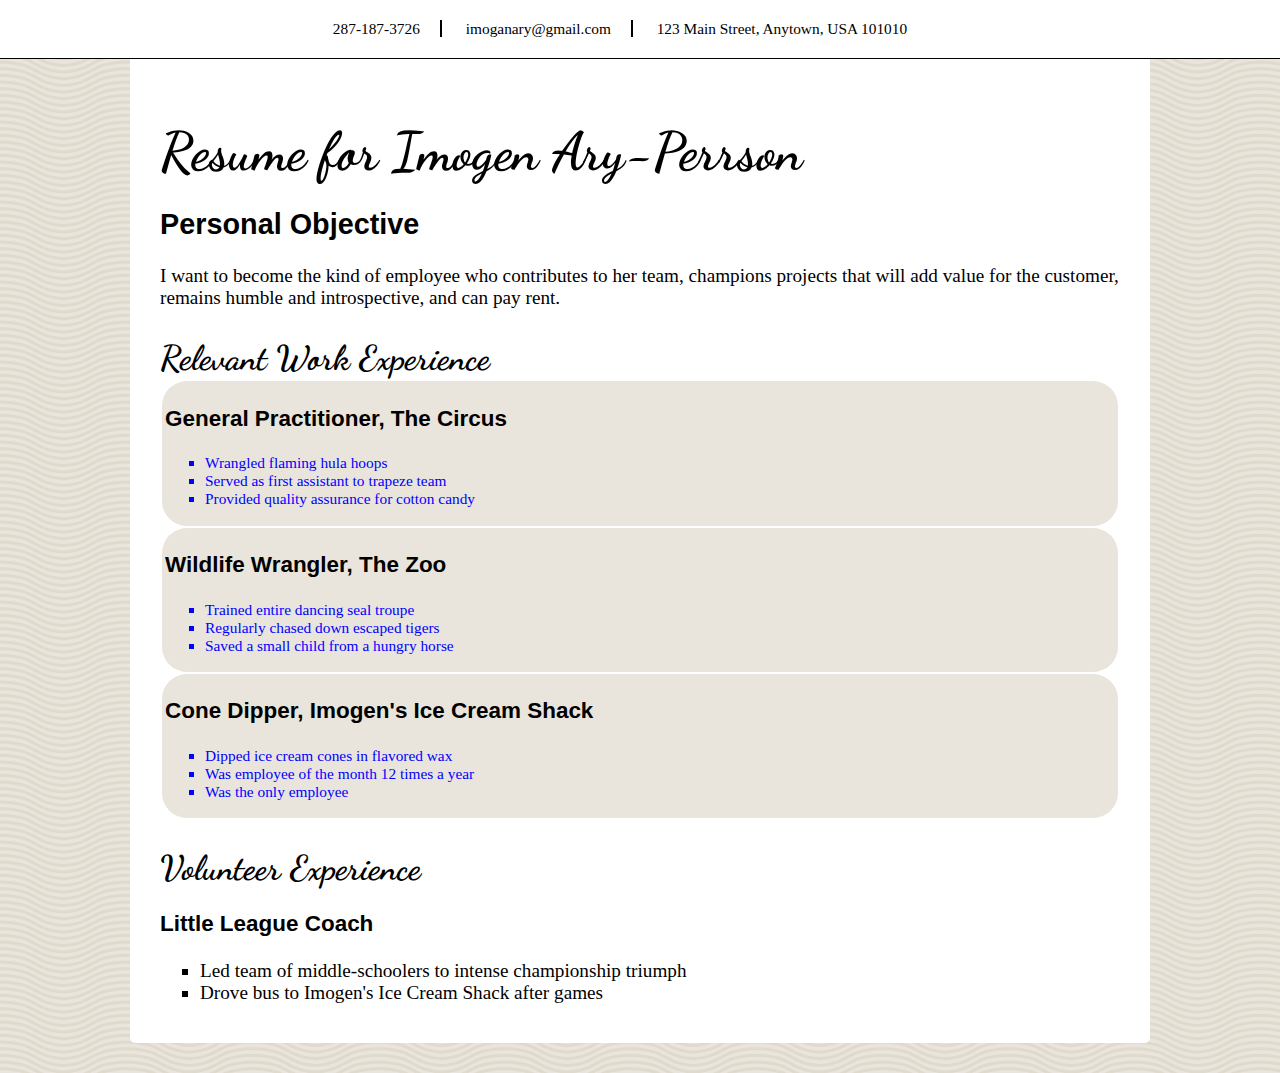
<file: css/css-demo/index.html>
<!DOCTYPE html>
<html>
<head>
  <title>Resume</title>
  <!-- We're using Google Fonts, which you can also do on your sites, but you don't need to know how for any assessments in this unit. -->
  <link href='https://fonts.googleapis.com/css?family=Dancing+Script' rel='stylesheet' type='text/css'>
  <link rel="stylesheet" href="styles/elegant-styles.css" type="text/css">
  <link rel="stylesheet" href="styles/fixed-contact.css" type="text/css">
  <link rel="stylesheet" href="styles/practice.css" type="text/css">

</head>
<body>
  <h1 id="resume-title">Resume for Imogen Ary-Perrson</h1>
  <section id="personal-objective">
    <h2>Personal Objective</h2>
    <p>I want to become the kind of employee who contributes to her team, champions projects that will add value for the customer, remains humble and introspective, and can pay rent.</p>
  </section>
  <section id="contact-info">
    <p>287-187-3726</p>
    <p>imoganary@gmail.com</p>
    <p>123 Main Street, Anytown, USA 101010</p>
  </section>

  <section id="work-experience">
    <h2 class="experience-category">Relevant Work Experience</h2>
    <section class="job">
      <h3>General Practitioner, The Circus</h3>
      <ul class='accomplishments'>
        <li>Wrangled flaming hula hoops</li>
        <li>Served as first assistant to trapeze team</li>
        <li class="featured">Provided quality assurance for cotton candy</li>
      </ul>
    </section>
    <section class="job">
      <h3>Wildlife Wrangler, The Zoo</h3>
      <ul class='accomplishments'>
        <li>Trained entire dancing seal troupe</li>
        <li>Regularly chased down escaped tigers</li>
        <li class="featured">Saved a small child from a hungry horse</li>
      </ul>
    </section>
    <section class="job">
      <h3>Cone Dipper, Imogen's Ice Cream Shack</h3>
      <ul class='accomplishments'>
        <li>Dipped ice cream cones in flavored wax</li>
        <li class="featured">Was employee of the month 12 times a year</li>
        <li>Was the only employee</li>
      </ul>
    </section>
  </section>

  <section id="volunteer-experience">
    <h2 class="experience-category">Volunteer Experience</h1>
    <section class="volunteer-gig">
      <h3>Little League Coach</h3>
      <ul>
        <li>Led team of middle-schoolers to intense championship triumph</li>
        <li>Drove bus to Imogen's Ice Cream Shack after games</li>
      </ul>
    </section>
  </section>
</body>
</html>
</file>
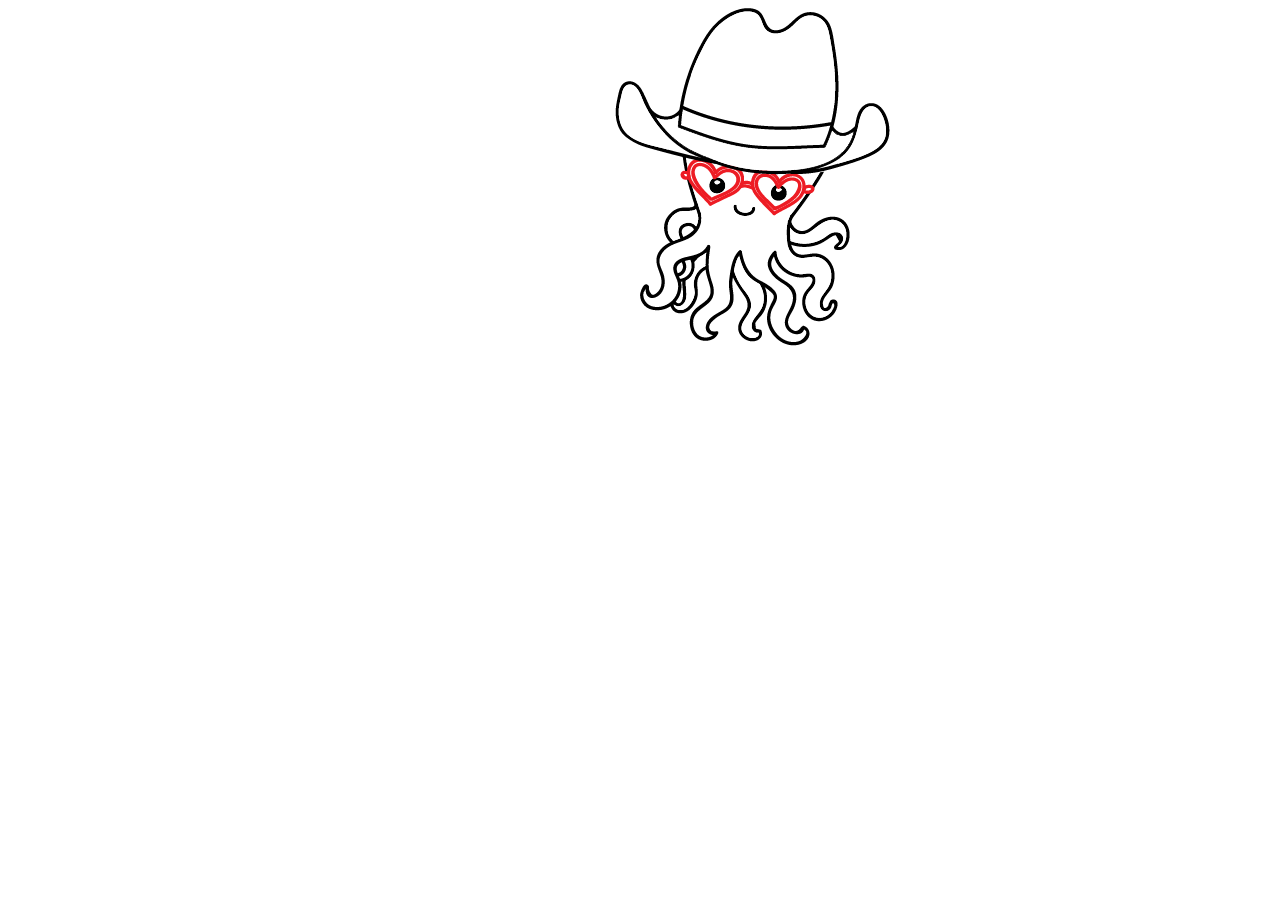
<file: css/positioning/index.html>
<!DOCTYPE html>
<html>
<head>
	<title></title>
	<link rel="stylesheet" type="text/css" href="style.css">
</head>
<body>
	<div id="octopus-wrapper">
		<img id="octopus" src="octopus.png">
		<img id="hat" src="hat.png">
		<img id="glasses" src="glasses.png">
	</div>
</body>
</html>
</file>
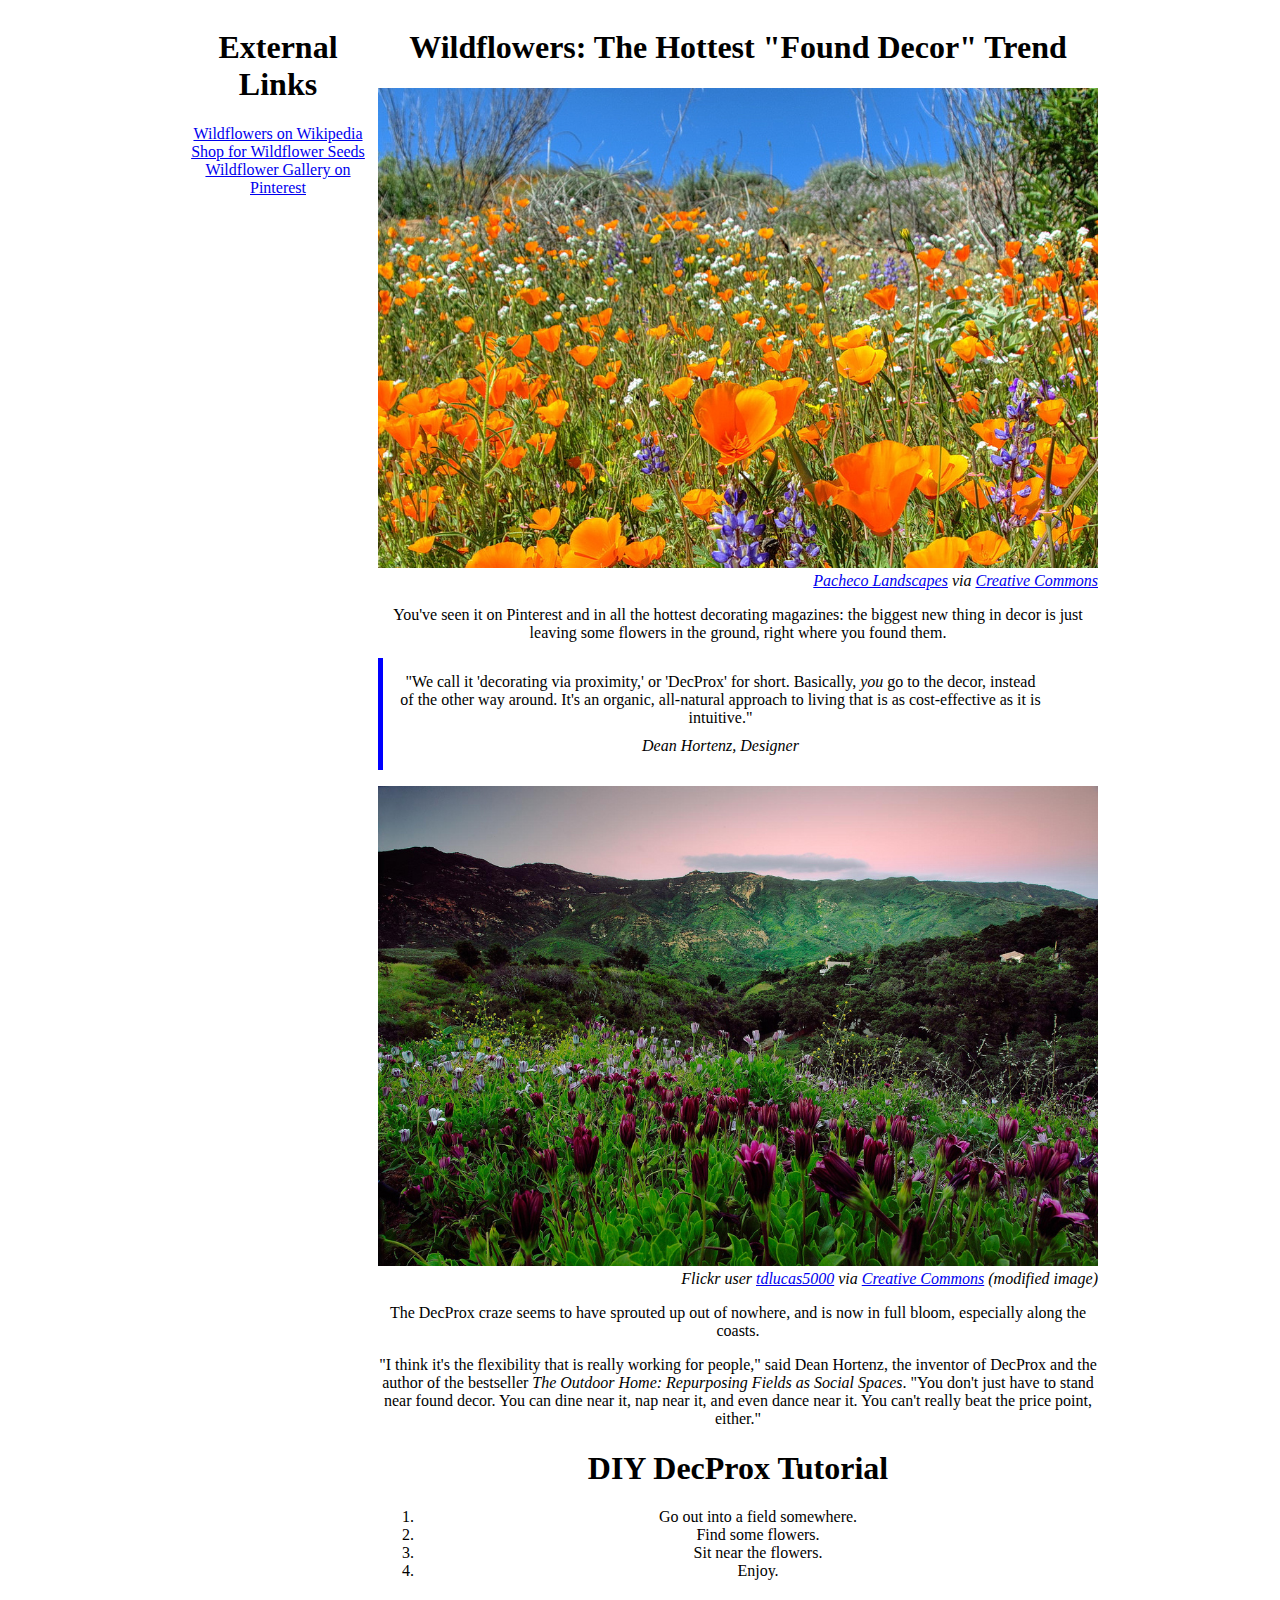
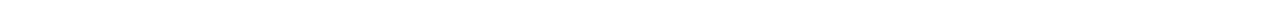
<file: css/responsive-design/index.html>
<!DOCTYPE html>
<html>
<head>
  <title>Wildflowers Article</title>
  <link rel="stylesheet" type="text/css" href="style.css">
</head>
<body>
  <section id="external-links">
    <h1>External Links</h1>
    <ul>
      <li><a href="https://en.wikipedia.org/wiki/Wildflower">Wildflowers on Wikipedia</a></li>
      <li><a href="http://www.americanmeadows.com/wildflower-seeds">Shop for Wildflower Seeds</a></li>
      <li><a href="https://www.pinterest.com/pscheen/wildflowers/">Wildflower Gallery on Pinterest</a></li>
    </ul>
  </section>

  <section id="external-links-small">
  	<h1>Links</h1>
    <ul>
    <li><a href="https://en.wikipedia.org/wiki/Wildflower">Wiki</a></li>
    <li><a href="http://www.americanmeadows.com/wildflower-seeds">Shop</a></li>
    <li><a href="https://www.pinterest.com/pscheen/wildflowers/">Pinterest</a></li>
  </ul>
  </section>

  <main>
    <h1>Wildflowers: The Hottest "Found Decor" Trend</h1>
    <figure>
      <img src="images/orange_flowers.jpg" alt="orange wildflowers">
      <figcaption><a href="https://www.flickr.com/photos/pachecophotography/5595444482/in/[base64]">Pacheco Landscapes</a> via <a href="https://creativecommons.org/licenses/by-nd/2.0/">Creative Commons</a></figcaption>
    </figure>
    <p>You've seen it on Pinterest and in all the hottest decorating magazines: the biggest new thing in decor is just leaving some flowers in the ground, right where you found them.</p>
    <blockquote>
      "We call it 'decorating via proximity,' or 'DecProx' for short. Basically, <em>you</em> go to the decor, instead of the other way around. It's an organic, all-natural approach to living that is as cost-effective as it is intuitive."
      <cite>Dean Hortenz, Designer</cite>
    </blockquote>
    <figure>
      <img src="images/purple_flowers.jpg" alt="purple flowers">
      <figcaption>Flickr user <a href="https://www.flickr.com/photos/tdlucas5000/16589511247/in/[base64]">tdlucas5000</a> via <a href="https://creativecommons.org/licenses/by/2.0/">Creative Commons</a> (modified image)</figcaption>
    </figure>
    <p>The DecProx craze seems to have sprouted up out of nowhere, and is now in full bloom, especially along the coasts.</p>
    <p>"I think it's the flexibility that is really working for people," said Dean Hortenz, the inventor of DecProx and the author of the bestseller <em>The Outdoor Home: Repurposing Fields as Social Spaces</em>. "You don't just have to stand near found decor. You can dine near it, nap near it, and even dance near it. You can't really beat the price point, either."</p>
    <h1>DIY DecProx Tutorial</h1>
    <ol>
      <li>Go out into a field somewhere.</li>
      <li>Find some flowers.</li>
      <li>Sit near the flowers.</li>
      <li>Enjoy.</li>
    </ol>
  </main>
</body>
</html>
</file>
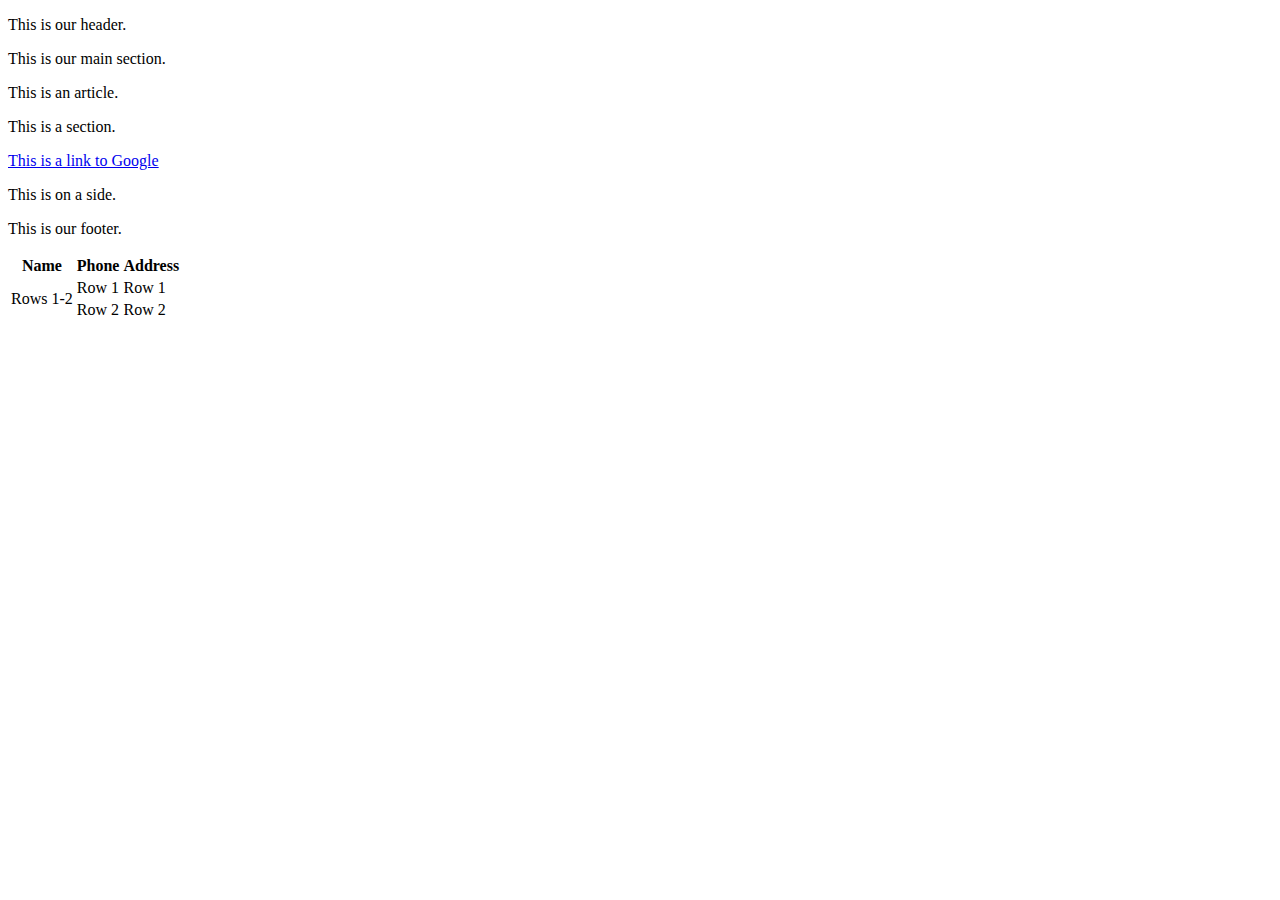
<file: html/gps/index.html>
<!DOCTYPE html>
<html>
<head>
    <link rel="stylesheet" type="text/css" href="">
    <title></title>
</head>
<body>
    <header>
        <p>This is our header.</p>
    </header>
    <main>
        <p>This is our main section.</p>
    </main>
    <article>
        <p>This is an article.</p>
    </article>
    <section>
        <p>This is a section.</p>
    </section>
    <nav>
        <a href="http://www.google.com">This is a link to Google</a>
    </nav>
    <aside>
        <p>This is on a side.</p>
    </aside>
    <footer>
        <p>This is our footer.</p>
    </footer>
    <table>
		<tr>
			<th>Name</th>
			<th>Phone</th>
			<th>Address</th>
		</tr>
		<tr>
			<td rowspan="2">Rows 1-2</td>
			<td>Row 1</td>
			<td>Row 1</td>
		</tr>
		<tr>
			<td>Row 2</td>
			<td>Row 2</td>
		</tr>    	
    </table>
</body>
</html>

<!-- Release 4:
The semantic tags provide meaning to the content.  Tags that can be defined by specific attributes, such as form and img, seem the most useful.  The browser will display elements in the order they are given in the html file, unless there is some instruction ie via CSS for positionings.
I learned how customizable Sublime is, and that google can help when using Sublime just as much as with anything else.  Working with sublime snippets was the most difficult part of the assignment, because I hadn't done anything like that before.  But now that it isn't unfamiliar, I can practice (and google) it to have better understanding. -->
</file>
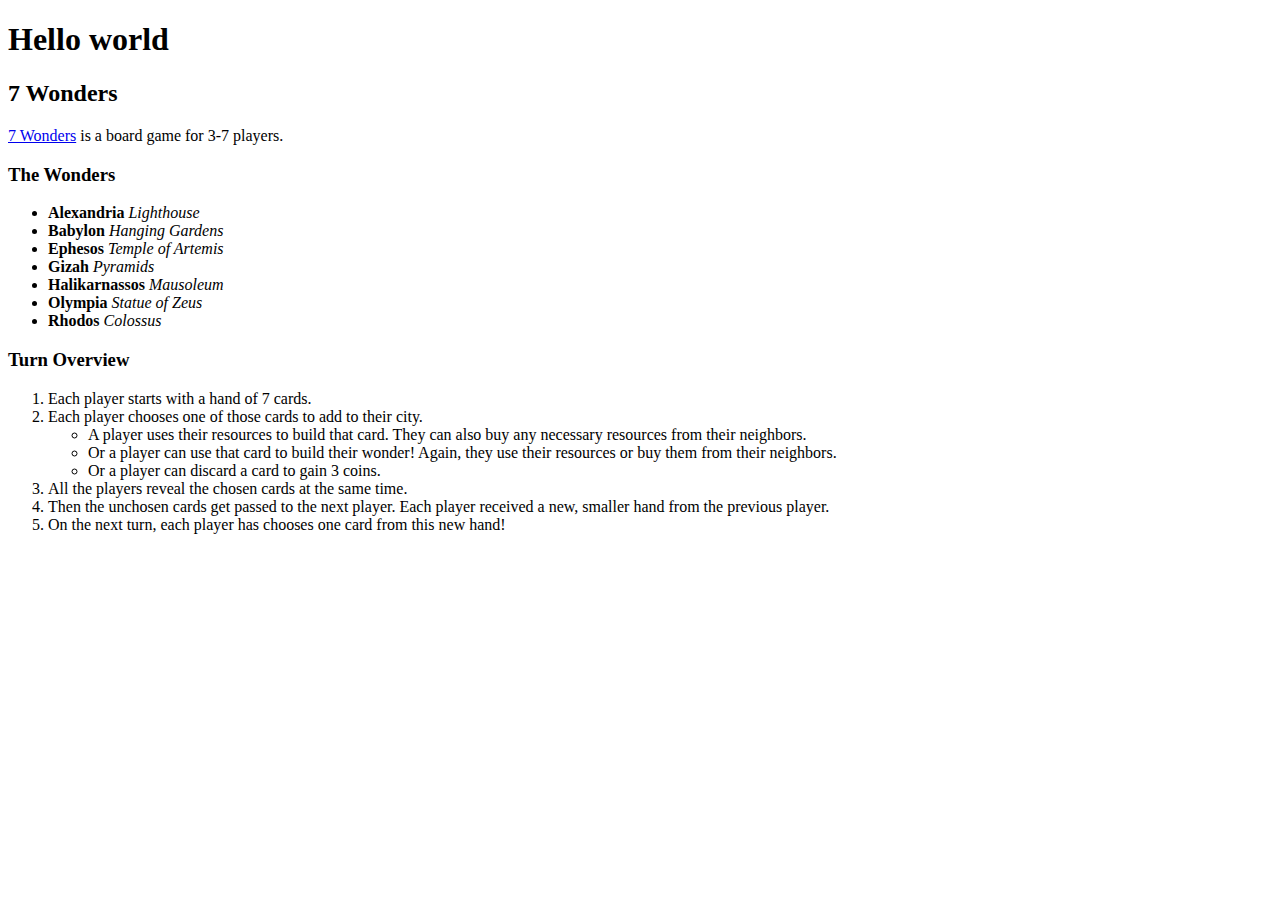
<file: html/web_basics/index.html>
<!DOCTYPE html>
<html>
<head>
	<title>Danny's page</title>
</head>
<body>
	<h1>Hello world</h1>
	<h2>7 Wonders</h2>
	<p><a href = "http://www.amazon.com/Asmodee-SEV-EN01ASM-7-Wonders/dp/B0043KJW5M">7 Wonders</a> is a board game for 3-7 players.</p>
	<h3>The Wonders</h3>
	<ul>
		<li><strong>Alexandria</strong> <em>Lighthouse</em></li>
		<li><strong>Babylon</strong> <em>Hanging Gardens</em></li>
		<li><strong>Ephesos</strong> <em>Temple of Artemis</em></li>
		<li><strong>Gizah</strong> <em>Pyramids</em></li>
		<li><strong>Halikarnassos</strong> <em>Mausoleum</em></li>
		<li><strong>Olympia</strong> <em>Statue of Zeus</em></li>
		<li><strong>Rhodos</strong> <em>Colossus</em></li>
	</ul>
	<h3>Turn Overview</h3>
	<ol>
		<li>Each player starts with a hand of 7 cards.</li>
		<li>Each player chooses one of those cards to add to their city.</li>
		<ul>
			<li>A player uses their resources to build that card.  They can also buy any necessary resources from their neighbors.</li>
			<li>Or a player can use that card to build their wonder!  Again, they use their resources or buy them from their neighbors.</li>
			<li>Or a player can discard a card to gain 3 coins.</li>
		</ul> 
		<li>All the players reveal the chosen cards at the same time.</li>
		<li>Then the unchosen cards get passed to the next player.  Each player received a new, smaller hand from the previous player.</li>
		<li>On the next turn, each player has chooses one card from this new hand!</li>
	</ol>
</body>
</html>
</file>
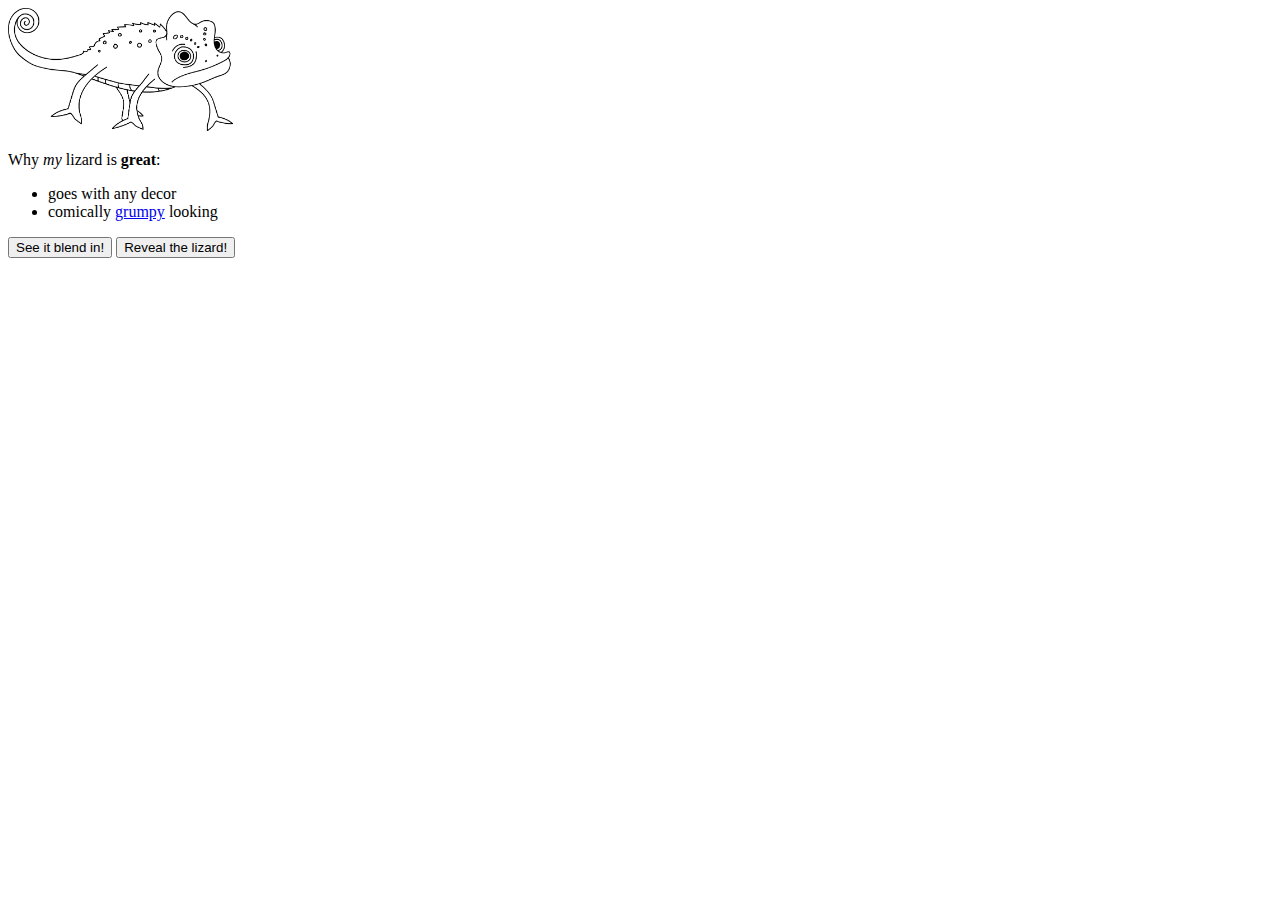
<file: web_dev/chameleon/index.html>
<!DOCTYPE html>
<html>
<head>
  <title>About My Pet</title>
  <link rel="stylesheet" href="style.css">
</head>
<body>
  <div id="about-my-pet">
    <img id="lizard-photo" src="chameleon.png">
    <p>Why <em>my</em> lizard is <strong>great</strong>:</p>
    <ul>
      <li>goes with any decor</li>
      <li>comically <a href="http://grumpy.com">grumpy</a> looking</li>
    </ul>
    <button>See it blend in!</button>
    <button>Reveal the lizard!</button>
  </div>
  <script src="script.js"></script>
</body>
</html>
</file>
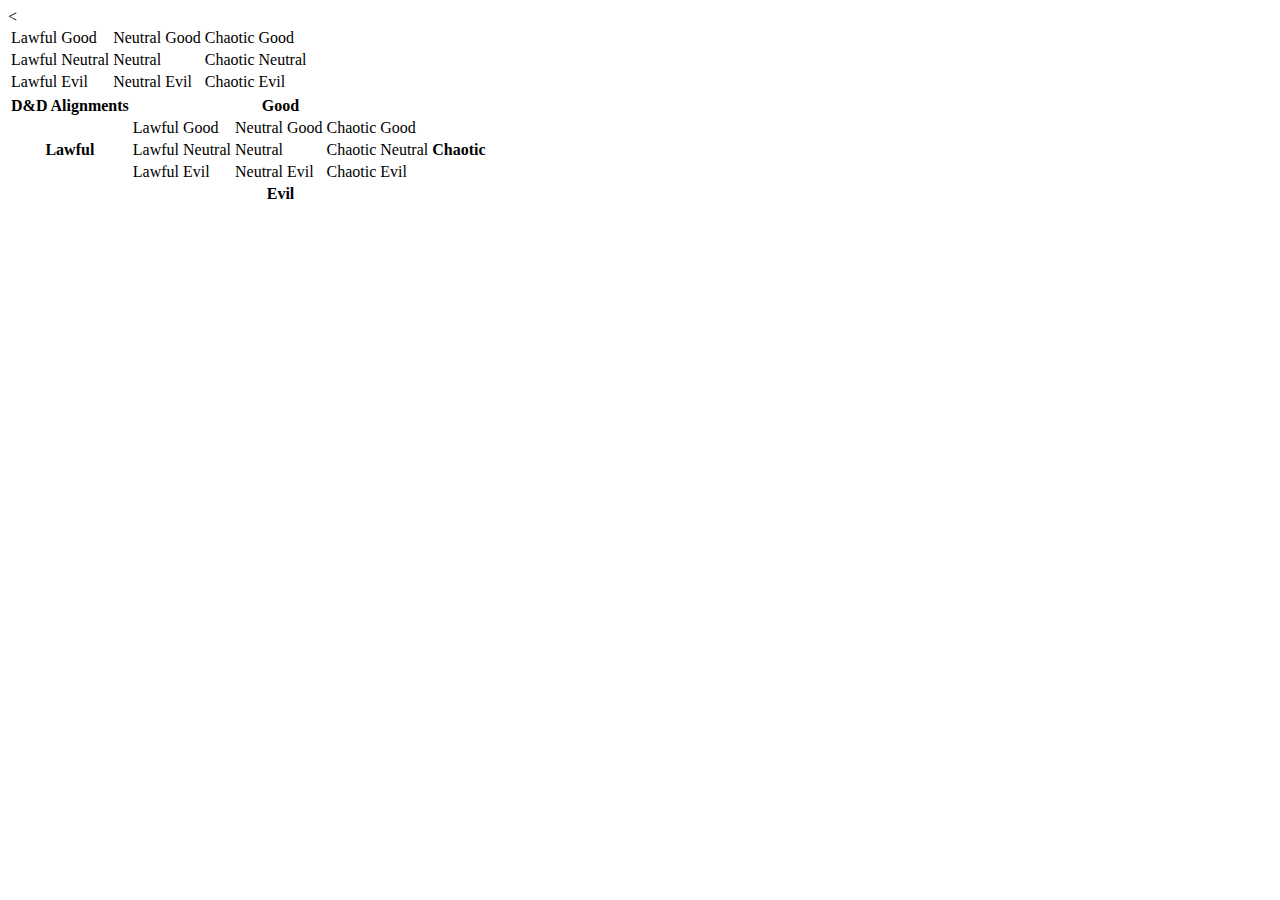
<file: html/table-practice.html>
<<!DOCTYPE html>
<html>
<head>
	<title></title>
</head>
<body>
<table>
	<tr>
		<td>Lawful Good</td><td>Neutral Good</td><td>Chaotic Good</td>
	</tr>
	<tr>
		<td>Lawful Neutral</td><td>Neutral</td><td>Chaotic Neutral</td>
	</tr>
	<tr>
		<td>Lawful Evil</td><td>Neutral Evil</td><td>Chaotic Evil</td>
	</tr>
</table>

<table>
	<tr>
		<th>D&D Alignments</th><th colspan="3">Good</th>
	</tr>
	<tr>
		<th rowspan="3">Lawful</th>
		<td>Lawful Good</td><td>Neutral Good</td><td>Chaotic Good</td>
		<th rowspan="3">Chaotic</th>
	</tr>
	<tr>
		<td>Lawful Neutral</td><td>Neutral</td><td>Chaotic Neutral</td>
	</tr>
	<tr>
		<td>Lawful Evil</td><td>Neutral Evil</td><td>Chaotic Evil</td>
	</tr>
	<tr>
		<td></td><th colspan="3">Evil</th>
	</tr>
</table>
</body>
</html>
</file>
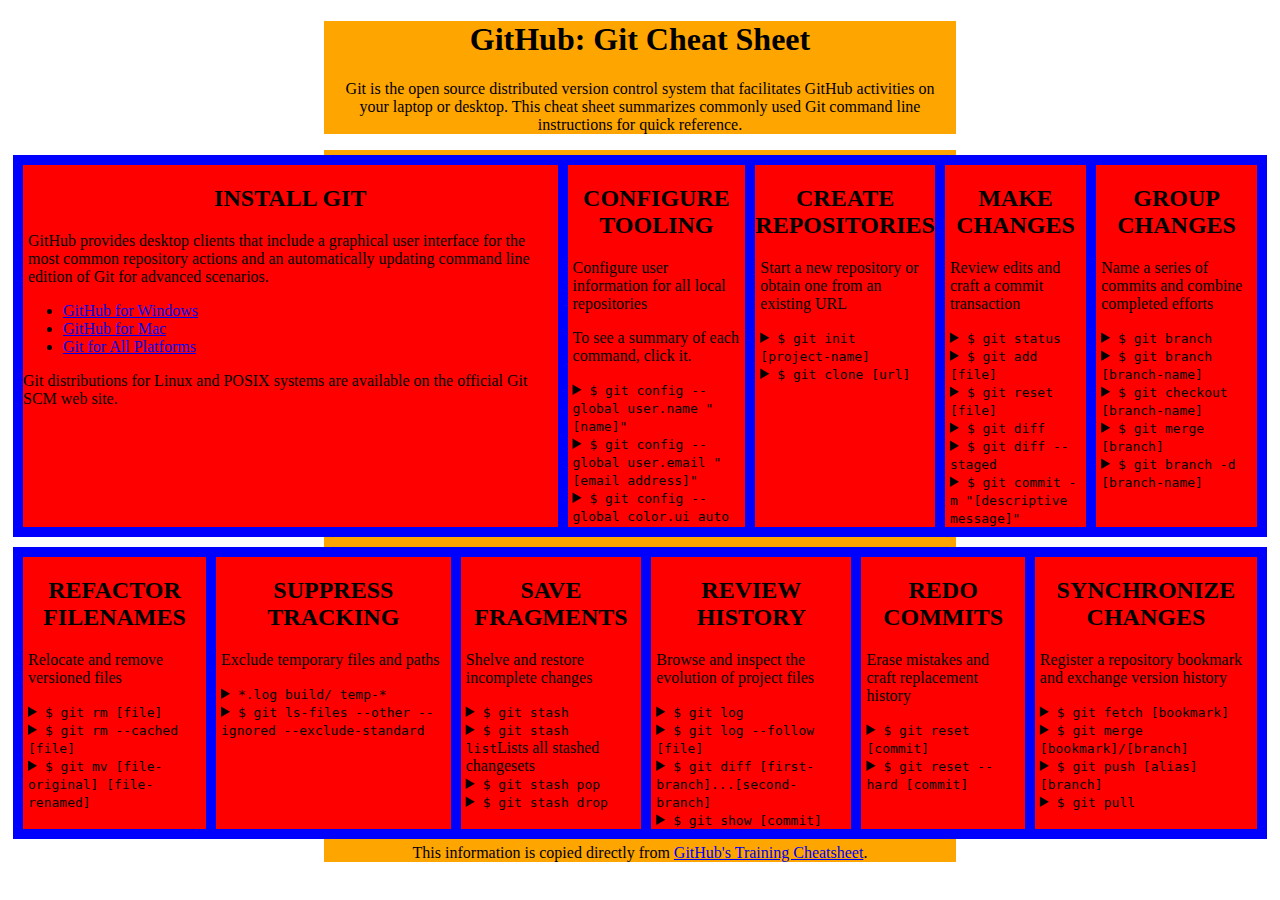
<file: css/gps/gps2-1.html>
<!--
Write your names here:
1.
2.

We spent [#] hours on this challenge.
-->

<!-- This challenge uses HTML5 syntax that may not be available in all browsers (It works in Chrome and Safari, from my testing. (<details> and<summary>). -->

<!DOCTYPE html>
<html lang="en">
  <head>
    <meta charset="UTF-8">
    <link rel="stylesheet" href="gps2-1.css" type="text/css">  <!-- Insert a link to the stylesheet here -->
    <title>Git Cheat Sheet</title>
  </head>

  <body>
    <header>
      <h1>GitHub: Git Cheat Sheet</h1>
      <p>Git is the open source distributed version control system that
        facilitates GitHub activities on your laptop or desktop.
        This cheat sheet summarizes commonly used Git command line
        instructions for quick reference.</p>
    </header>

    <section class="column-1">
      <article>
        <h2>INSTALL GIT</h2>
        <p>GitHub provides desktop clients that include a graphical user
        interface for the most common repository actions and an automatically
        updating command line edition of Git for advanced scenarios.</p>
        <ul>
          <li><a href="https://windows.github.com">GitHub for Windows</a></li>
          <li><a href="https://mac.github.com">GitHub for Mac</a></li>
          <li><a href="http://git-scm.com">Git for All Platforms</a></li>
        </ul>

        Git distributions for Linux and POSIX systems are available on the
        official Git SCM web site.
      </article>

      <article>
        <h2>CONFIGURE TOOLING</h2>
        <p>Configure user information for all local repositories</p>
        <p> To see a summary of each command, click it.</p>

        <details>
          <summary><code>$ git config --global user.name "[name]"</code></summary>
          <p>Sets the name you want attached to your commit transactions</p>
        </details>

        <details>
          <summary><code>$ git config --global user.email "[email address]"</code></summary>
          <p>Sets the email you want atached to your commit transactions</p>
        </details>

        <details>
          <summary><code>$ git config --global color.ui auto</code></summary>
          <p>Enables helpful colorization of command line output</p>
        </details>
      </article>

      <article>
        <h2>CREATE REPOSITORIES</h2>
        <p>Start a new repository or obtain one from an existing URL</p>

        <details>
          <summary><code>$ git init [project-name]</code></summary>
          <p>Creates a new local repository with the specified name</p>
        </details>

        <details>
          <summary><code>$ git clone [url]</code></summary>
          <p>Downloads a project and its entire version history</p>
        </details>
      </article>

      <article>
        <h2>MAKE CHANGES</h2>
        <p>Review edits and craft a commit transaction</p>

        <details>
          <summary><code>$ git status</code></summary>
          <p>Lists all new or modified files to be committed</p>
        </details>

        <details>
          <summary><code>$ git add [file]</code></summary>
          <p>Snapshots the file in preparation for versioning</p>
        </details>

        <details>
          <summary><code>$ git reset [file]</code></summary>
          <p>Unstages the file, but preserve its contents</p>
        </details>

        <details>
          <summary><code>$ git diff</code></summary>
          <p>Shows file differences not yet staged</p>
        </details>

        <details>
          <summary><code>$ git diff --staged</code></summary>
          <p>Shows file differences between staging and the last file version</p>
        </details>

        <details>
          <summary><code>$ git commit -m "[descriptive message]"</code></summary>
          <p>Records file snapshots permanently in version history</p>
        </details>
      </article>

      <article>
        <h2>GROUP CHANGES</h2>
        <p>Name a series of commits and combine completed efforts</p>

        <details>
          <summary><code>$ git branch</code></summary>
          <p>Lists all local branches in the current repository</p>
        </details>

        <details>
          <summary><code>$ git branch [branch-name]</code></summary>
          <p>Creates a new branch</p>
        </details>

        <details>
          <summary><code>$ git checkout [branch-name]</code></summary>
          <p>Switches to the specified branch and updates the working directory</p>
        </details>

        <details>
          <summary><code>$ git merge [branch]</code></summary>
          <p>Combines the specified branch’s history into the current branch</p>
        </details>

        <details>
          <summary><code>$ git branch -d [branch-name]</code></summary>
          <p>Deletes the specified branch</p>
        </details>
      </article>
    </section>

    <section class="column-2">
      <article>
        <h2>REFACTOR FILENAMES</h2>
        <p>Relocate and remove versioned files</p>

        <details>
          <summary><code>$ git rm [file]</code></summary>
          <p>Deletes the file from the working directory and stages the deletion</p>
        </details>

        <details>
          <summary><code>$ git rm --cached [file]</code></summary>
          <p>Removes the file from version control but preserves the file locally</p>
        </details>

        <details>
          <summary><code>$ git mv [file-original] [file-renamed]</code></summary>
          <p>Changes the file name and prepares it for commit</p>
        </details>
      </article>

      <article>
        <h2>SUPPRESS TRACKING</h2>
        <p>Exclude temporary files and paths</p>

        <details>
          <summary><code>*.log
                    build/
                    temp-*
          </code></summary>
          <p>A text file named .gitignore suppresses accidental versioning of files and paths matching the specified paterns</p>
        </details>

        <details>
          <summary><code>$ git ls-files --other --ignored --exclude-standard</code></summary>
          <p>Lists all ignored files in this project</p>
        </details>
      </article>

      <article>
        <h2>SAVE FRAGMENTS</h2>
        <p>Shelve and restore incomplete changes</p>

        <details>
          <summary><code>$ git stash</code></summary>
          <p>Temporarily stores all modified tracked files</p>
        </details>

        <details>
          <summary><code>$ git stash list</code>Lists all stashed changesets</summary>
          <p></p>
        </details>

        <details>
          <summary><code>$ git stash pop</code></summary>
          <p>Restores the most recently stashed files</p>
        </details>

        <details>
          <summary><code>$ git stash drop</code></summary>
          <p>Discards the most recently stashed changeset</p>
        </details>

      </article>

      <article>
        <h2>REVIEW HISTORY</h2>
        <p>Browse and inspect the evolution of project files</p>

        <details>
          <summary><code>$ git log</code></summary>
          <p>Lists version history for the current branch</p>
        </details>

        <details>
          <summary><code>$ git log --follow [file]</code></summary>
          <p>Lists version history for a file, including renames</p>
        </details>

        <details>
          <summary><code>$ git diff [first-branch]...[second-branch]</code></summary>
          <p>Shows content differences between two branches</p>
        </details>

        <details>
          <summary><code>$ git show [commit]</code></summary>
          <p>Outputs metadata and content changes of the specified commit</p>
        </details>
      </article>

      <article>
        <h2>REDO COMMITS</h2>
        <p>Erase mistakes and craft replacement history</p>

        <details>
          <summary><code>$ git reset [commit]</code></summary>
          <p>Undoes all commits after [commit], preserving changes locally</p>
        </details>

        <details>
          <summary><code>$ git reset --hard [commit]</code></summary>
          <p>Discards all history and changes back to the specified commit</p>
        </details>
      </article>

      <article>
        <h2>SYNCHRONIZE CHANGES</h2>
        <p>Register a repository bookmark and exchange version history</p>

        <details>
          <summary><code>$ git fetch [bookmark]</code></summary>
          <p>Downloads all history from the repository bookmark</p>
        </details>

        <details>
          <summary><code>$ git merge [bookmark]/[branch]</code></summary>
          <p>Combines bookmark’s branch into current local branch</p>
        </details>

        <details>
          <summary><code>$ git push [alias] [branch]</code></summary>
          <p>Uploads all local branch commits to GitHub</p>
        </details>

        <details>
          <summary><code>$ git pull</code></summary>
          <p>Downloads bookmark history and incorporates changes</p>
        </details>
      </article>
    </section>

    <footer>
      This information is copied directly from <a href="https://training.github.com/kit/downloads/github-git-cheat-sheet.pdf">GitHub's Training Cheatsheet</a>.
    </footer>
  <!-- Add your reflection here as a comment. -->
  </body>
</html>
</file>
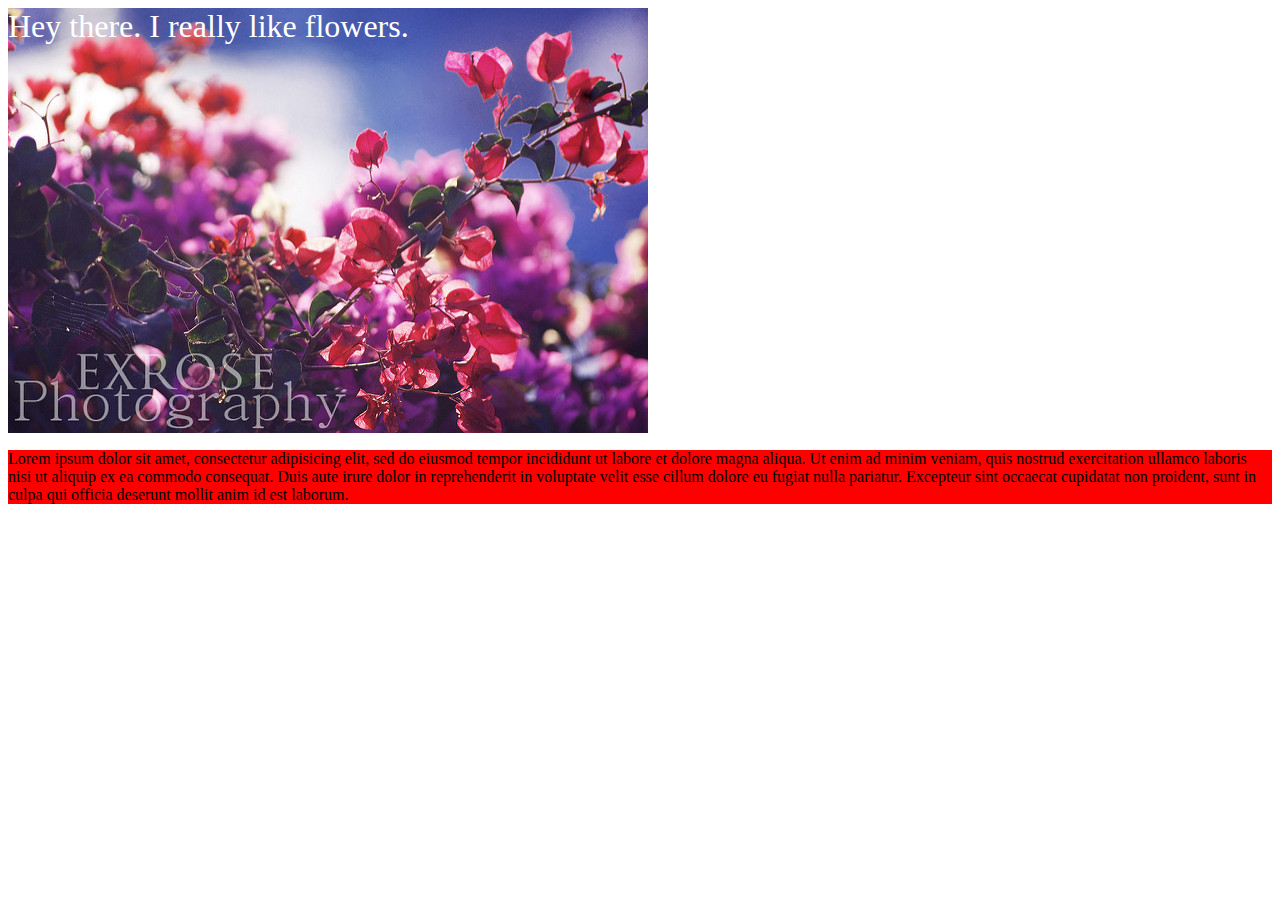
<file: css/responsive/practice.html>
<html>
<head>
  <title>Responsive Example</title>
  <meta name="viewport" content="width=device-width, initial-scale=1">
  <link rel="stylesheet" type="text/css" href="practice.css">
</head>
<body>
   <div class="flowers">Hey there.  I really like flowers. </div>
   <div class="sidebar">Lorem ipsum dolor sit amet, consectetur adipisicing elit, sed do eiusmod
   tempor incididunt ut labore et dolore magna aliqua. Ut enim ad minim veniam,
   quis nostrud exercitation ullamco laboris nisi ut aliquip ex ea commodo
   consequat. Duis aute irure dolor in reprehenderit in voluptate velit esse
   cillum dolore eu fugiat nulla pariatur. Excepteur sint occaecat cupidatat non
   proident, sunt in culpa qui officia deserunt mollit anim id est laborum.</div>
</body>
</html>
</file>
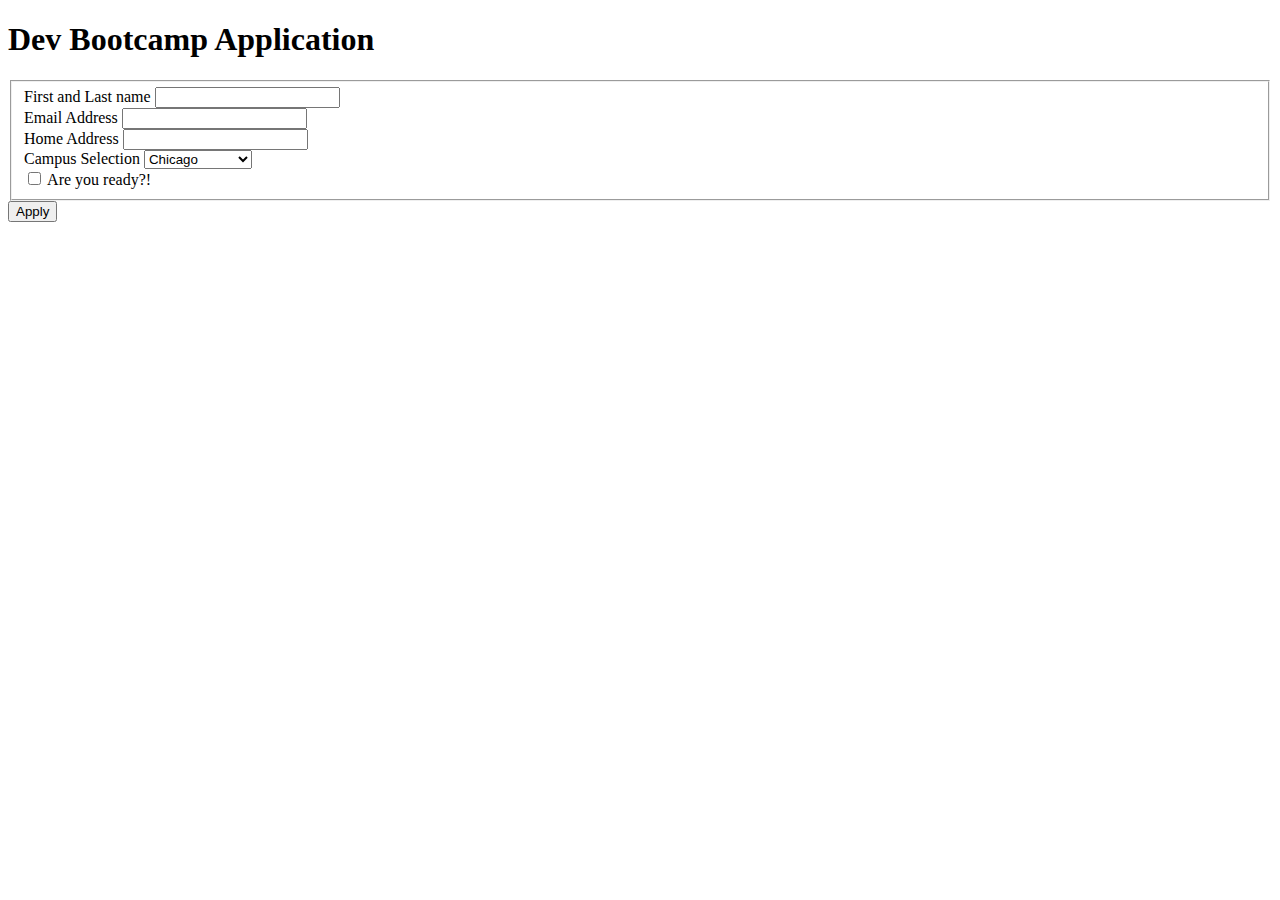
<file: html/forms/practice-form.html>
<!DOCTYPE html>
<html>
<head>
	<title>Form</title>
</head>
<body>
<h1>Dev Bootcamp Application</h1>
<form action="success.html" method="post">
	<fieldset>
		<div>
			<label>First and Last name</label>
			<input type="text" name="fullname">
		</div>
		<div>
			<label>Email Address</label>
			<input type="email" name="email">
		</div>
		<div>
			<label>Home Address</label>
			<input type="textarea" name="address">
		</div>
		<div>
			<label>Campus Selection</label>
			<select name="Campus">
				<option value="Chicago">Chicago</option>
				<option value="San Francisco">San Francisco</option>
				<option value="Seattle">Seattle</option>
				<option value="New York">New York</option>
				<option value="San Diego">San Diego</option>
				<option value="Austin">Austin</option>
			</select>
		</div>
		<div>
			<input type="checkbox" name="Ready!" value="Ready">
			Are you ready?!
		</div>
	</fieldset>
	<button type="submit">Apply</button>
</form>
</body>
</html>
</file>
<file: css/css-demo/styles/elegant-styles.css>
/* You can use an HTML tag as a selector ... */

html {
  background-image: url("../images/wov.png");
}

body {
  font-family: "Georgia", serif;
  padding: 20px 30px;
  border-radius: 5px;
  background-color: white;
  margin: 30px auto;
  max-width: 960px;
  font-size: 1.2em;
}

ul {
  list-style-type: square;
}

/* You can select multiple tags at once! */

h1, h2, h3, h4, h5, h6 {
  font-family: "Helvetica", sans-serif;
}

/* 

You can select a class (preceded by a period) 
or ID (preceded by a hash).

In HTML, a class is assigned like this:
<p class="your-class-here">some text</p>

An ID is assigned like this:
<p id="your-id-here">some text</p>

A given ID should only be used once in a document.
A given class can be used multiple times in a document.

*/

.experience-category, #resume-title {
  font-family: 'Dancing Script', cursive;
  margin-bottom: 0;
}

/* You can use a tag AND a class
to make the rule more specific. */

h2.experience-category {
  font-size: 1.8em;
}

h1#resume-title {
  font-size: 2.8em;
  margin-top: 0;
}

/* You can select the child tag of
an element of a certain class (the p
is nested inside the contact-info section) */

#contact-info p {
  line-height: .8;
}
</file>
<file: css/css-demo/styles/fixed-contact.css>
section#contact-info {
  position: fixed;
  top: 0px;
  right: 0px;
  text-align: center;
  width: 100%;
  background-color: white;
  border-bottom: 1px solid black;
  padding: 20px;
}

h1#resume-title {
  margin-top: 70px;
}

section#contact-info p {
  display: inline;
  padding-right: 20px;
  padding-left: 20px;
  border-right: 2px solid black;
}

/* We use the last-of-type selector
to avoid the appearance of an extra
border. */

section#contact-info p:last-of-type {
  border-right: none;
}
</file>
<file: css/css-demo/styles/practice.css>
#contact-info {
  font-size: 0.8em;
}

.job {
  background-color: #e9e5dc;
  border-radius: 25px;
  padding-left: 3px;
  padding-top: 2px;
  padding-bottom: 2px;
  margin: 2px;
}

.accomplishments {
  font-size: 0.8em;
}

h1:hover {
  color: green;
}

.job li {
  color: blue;
}
</file>
<file: css/positioning/style.css>
#octopus-wrapper {
	position: relative;
	margin-left: 50%;
	margin-right: 50%;
}

#octopus {
	position: absolute;
	padding-top: 50px;
}

#hat {
	position: absolute;
	margin-left: -25px;
	z-index: 2;
}

#glasses {
	position: absolute;
	z-index: 1;
	margin-top: 150px;
	margin-left: 40px;
}
</file>
<file: css/responsive-design/style.css>
blockquote {
  border-left: 5px solid blue;
  padding: 15px;
  margin-left: 0px;
}

cite {
  display: block;
  margin-top: 10px;
}

#external-links ul {
  list-style-type: none;
  padding-left: 0px;
}

#external-links-small ul {
  list-style-type: none;
  padding-left: 0px;
}

/* you're welcome to edit the
image, figure, and figcaption CSS if you'd like, 
but it's optional! */
img {
  width: 100%;
}

figure {
  margin-left: 0px;
  margin-right: 0px;
}

figcaption {
  font-style: italic;
  text-align: right;
}

body {
  max-width: 960px;
  display: inline-block;
  min-width: 100px;
}

#external-links {
  width: 20%;
  display: inline-block;
  vertical-align: top;
}

main {
  width: 75%;
  display: inline-block;
}

* {
  text-align: center;
}

@media screen and (max-width: 500px) {
  body {
    display: block;
  }

  #external-links {
    display: block;  
  }
}

@media screen and (max-width: 500px) {
  #external-links {
    display: none;
  }
}

@media screen and (min-width: 501px) {
  #external-links-small {
    display: none;
  }
}
</file>
<file: web_dev/chameleon/style.css>
#lizard-photo {
  width: 225px;
  height: auto;
}
</file>
<file: css/gps/gps2-1.css>
/*This looks nicer, but not per spec of 2 columns*/

section {
  margin: 5px;
  padding: 5px;
  display: flex;
  background-color: blue;
  float: left;
}

article {
  margin: 5px;
  background-color: red;
}

h2 {
  text-align: center;
}

details, p {
  margin-left: 5px;
  margin-right: 5px;
}

header, footer {
  width: 50%;
  margin: auto;
  background-color : orange;
  text-align: center;
}

























/*old code*/
/*body:not(header)  {
	display: flex;
}

.column-1, .column-2 {  
  flex: 1;   
  padding: 1em;
  border: solid;
}

.column-1 {
  float: left;
  background-color: blue;
  width: 45%;
  padding: 10px;
  margin: 15px;
  margin-bottom: 45px;
  font-family: helvetica;
}

.column-2 {
  float: left;
  background-color: green;
  width: 45%;
  padding: 10px;
  margin: 15px;
  margin-bottom: 45px;
}

footer {
  background-color: orange;
  clear: both;
  margin: 0 auto;
  text-align: center;
  width: 50%;
}*/
</file>
<file: css/responsive/practice.css>
body {font-size: 100%;}
.sidebar {background: red;}
.flowers {font-size:2em;
          color: white;
          min-height:50%;
          background: url('images/flower-big.jpg');
          background-repeat:no-repeat;}


@media  (max-width: 800px ){
.sidebar{display:none;}
.flowers{background: url('images/flower-small.jpg');
         background-repeat:no-repeat;}
}
</file>
